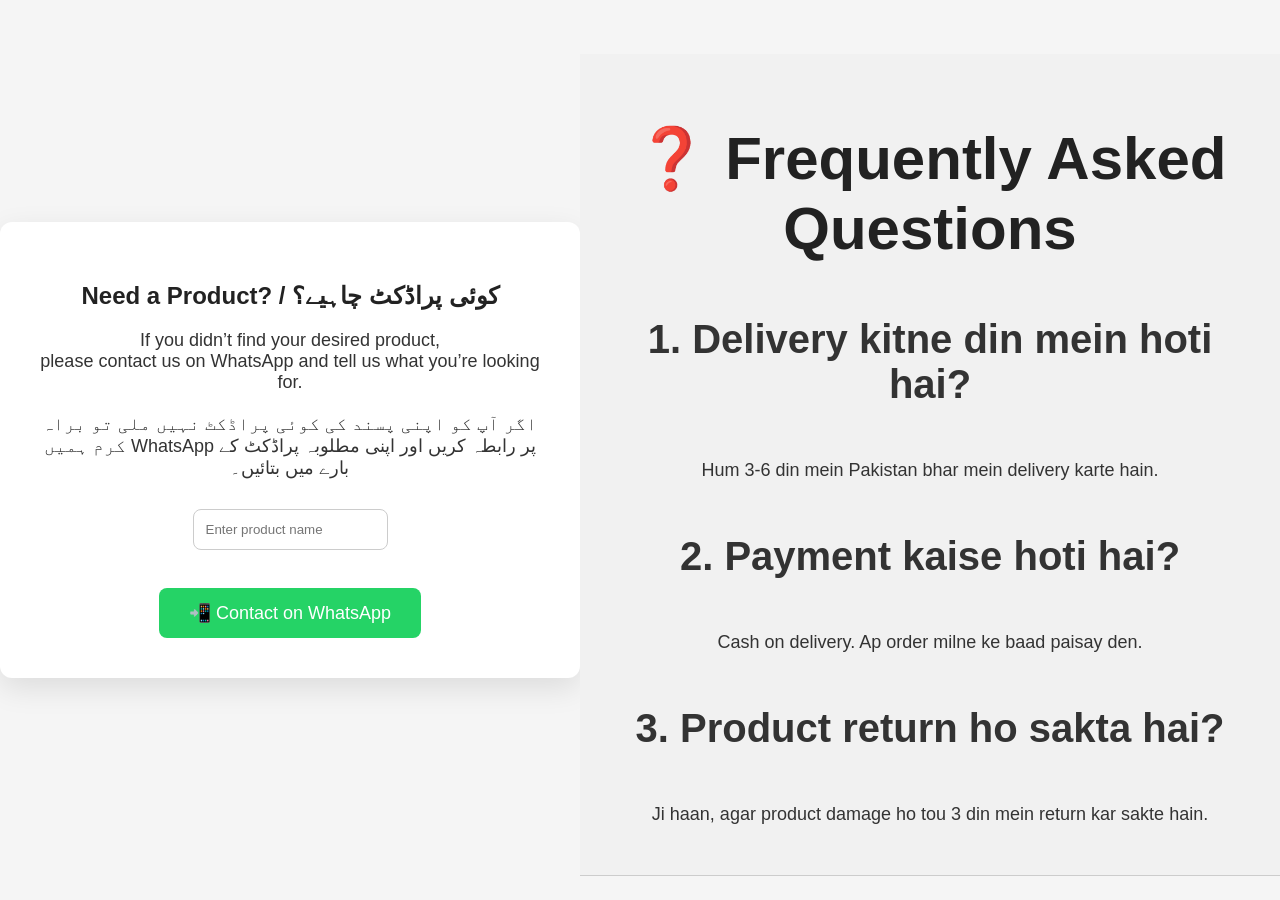
<file: help.html>
<!DOCTYPE html>
<html lang="en">
<head>
  <meta charset="UTF-8" />
  <meta name="viewport" content="width=device-width, initial-scale=1.0"/>
    <link rel="icon" href="https://cdn-icons-png.flaticon.com/512/891/891419.png" type="image/png">
  <title>Need a Product?</title>
  <style>
    body {
      font-family: 'Segoe UI', sans-serif;
      background: #f5f5f5;
      color: #333;
      margin: 0;
      padding: 0;
      display: flex;
      align-items: center;
      justify-content: center;
      height: 100vh;
      text-align: center;
    }
    .container {
      background: #fff;
      padding: 40px;
      border-radius: 12px;
      box-shadow: 0 10px 30px rgba(0,0,0,0.1);
      max-width: 500px;
      width: 90%;
    }
    h2 {
      margin-bottom: 20px;
      color: #222;
    }
    p {
      font-size: 18px;
      margin-bottom: 30px;
    }
    input[type="text"] {
      /* width: 100%; */
      padding: 12px;
      margin-bottom: 20px;
      border: 1px solid #ccc;
      border-radius: 8px;
      box-sizing: border-box;
    }
    .whatsapp-btn {
      background-color: #25D366;
      color: #fff;
      padding: 14px 30px;
      text-decoration: none;
      font-size: 18px;
      border-radius: 8px;
      transition: background 0.3s ease;
      display: inline-block;
    }
    .whatsapp-btn:hover {
      background-color: #1ebe5d;
    }

    /* Extra features styles */
    section {
      padding: 30px;
      margin-top: 30px;
      border-bottom: 1px solid #ccc;
      font-size: 40px;
    }
    .review, .faq-box {
      max-width: 800px;
      margin: auto;
    }
    .review {
      background: #fff;
      padding: 15px;
      margin-bottom: 15px;
      border-left: 5px solid #25D366;
    }
    .faq h4 {
      margin-bottom: 5px;
    }
    .subscribe-form input {
      padding: 10px;
      margin: 5px;
      border: 1px solid #ccc;
      width: 200px;
    }
    .subscribe-form button {
      padding: 10px 20px;
      background-color: #007bff;
      color: white;
      border: none;
      cursor: pointer;
    }

    /* Scroll to top button */
    .top-btn {
      position: fixed;
      bottom: 20px;
      right: 20px;
      background-color: #25D366;
      color: white;
      border: none;
      padding: 10px 15px;
      border-radius: 50%;
      font-size: 20px;
      cursor: pointer;
      z-index: 999;
    }

    /* Mobile responsiveness */
    @media (max-width: 768px) {
      .container {
        padding: 20px;
      }

      .whatsapp-btn {
        /* width: 100%; */
        padding: 15px;
        font-size: 16px;
      }

      input[type="text"] {
        padding: 14px;
      }

      h2 {
        font-size: 22px;
      }

      p {
        font-size: 16px;
      }
    }

    @media (max-width: 480px) {
      .whatsapp-btn {
        font-size: 14px;
      }

      h2 {
        font-size: 18px;
      }

      p {
        font-size: 14px;
      }

      .container {
        padding: 15px;
      }

      input[type="text"] {
        padding: 12px;
      }
    }
  </style>
</head>
<body>
  <div class="container">
    <h2>Need a Product? / کوئی پراڈکٹ چاہیے؟</h2>
    <p>
      If you didn’t find your desired product,<br>
      please contact us on WhatsApp and tell us what you’re looking for.<br><br>
      اگر آپ کو اپنی پسند کی کوئی پراڈکٹ نہیں ملی تو براہ کرم ہمیں WhatsApp پر رابطہ کریں اور اپنی مطلوبہ پراڈکٹ کے بارے میں بتائیں۔
    </p>
    <input type="text" id="productName" placeholder="Enter product name" />
    <br><br>
    <a class="whatsapp-btn" id="whatsappLink" href="#" target="_blank">
      📲 Contact on WhatsApp
    </a>
  </div>

  <section style="background: #f1f1f1; padding: 20px; margin-top: 30px;">
    <h2 style="text-align: center;">❓ Frequently Asked Questions</h2>
    <div style="max-width: 600px; margin: auto;">
      <h4>1. Delivery kitne din mein hoti hai?</h4>
      <p>Hum 3-6 din mein Pakistan bhar mein delivery karte hain.</p>
  
      <h4>2. Payment kaise hoti hai?</h4>
      <p>Cash on delivery. Ap order milne ke baad paisay den.</p>
  
      <h4>3. Product return ho sakta hai?</h4>
      <p>Ji haan, agar product damage ho tou 3 din mein return kar sakte hain.</p>
    </div>
  </section>

  <script>
    // Function to update the WhatsApp link with the product name
    document.getElementById('productName').addEventListener('input', function() {
      const productName = encodeURIComponent(this.value.trim());
      const whatsappLink = document.getElementById('whatsappLink');

      if (productName) {
        whatsappLink.href = `https://wa.me/923291504030?text=Hi, I want to ask about a product: ${productName}`;
      } else {
        whatsappLink.href = 'https://wa.me/923291504030?text=Hi, I want to ask about a product.';
      }
    });
  </script>
</body>
</html>
</file>
